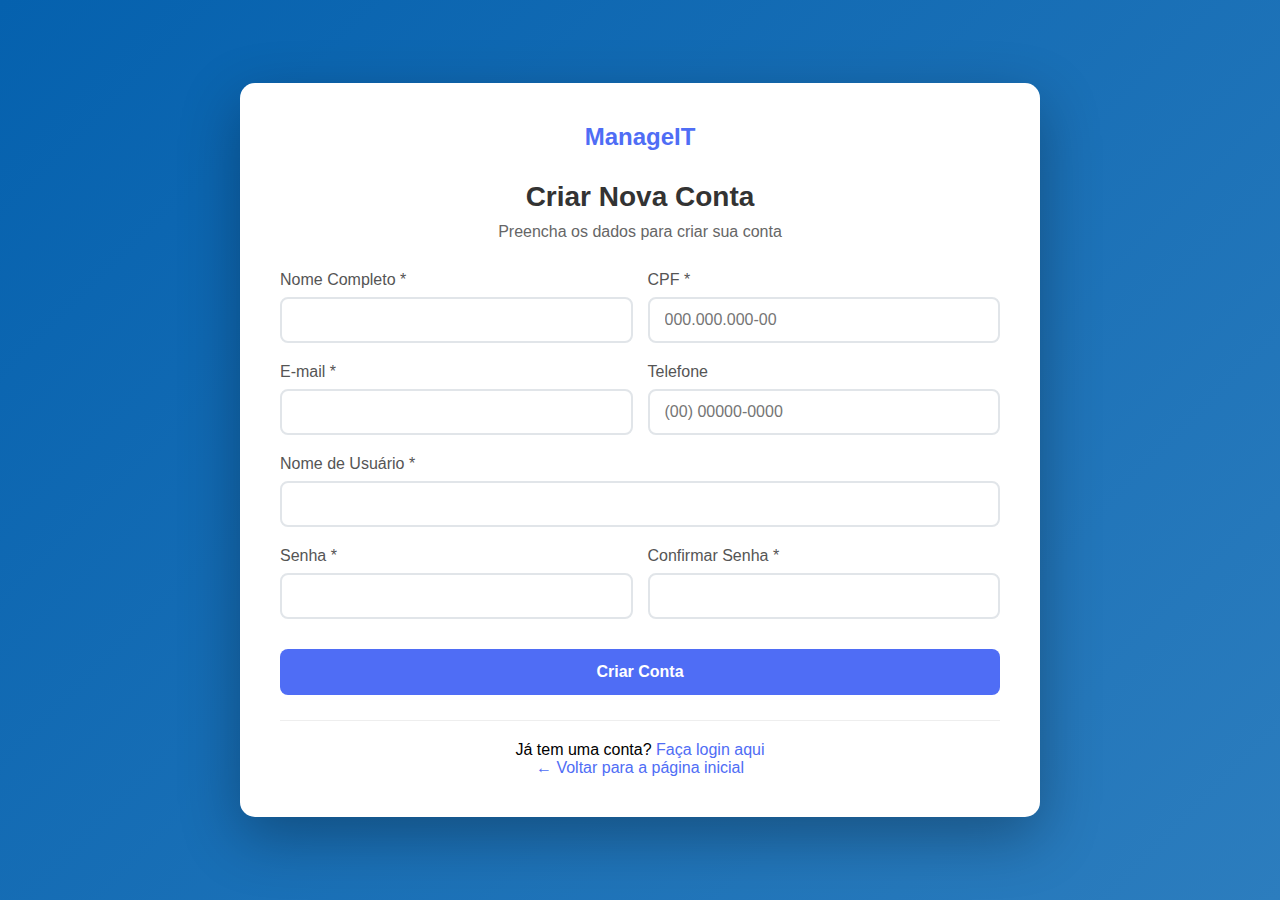
<file: src/main/resources/static/cadastro.html>
<!DOCTYPE html>
<html lang="pt-BR">
<head>
    <meta charset="UTF-8">
    <meta name="viewport" content="width=device-width, initial-scale=1.0">
    <title>Cadastro - ManageIT</title>
    <link rel="stylesheet" href="./styles/general.css">
    <link rel="stylesheet" href="./styles/cadastro.css">
</head>
<body>
<div class="container container_cadastro">
    <div class="logo">ManageIT</div>
    <h1>Criar Nova Conta</h1>
    <p class="subtitle">Preencha os dados para criar sua conta</p>

    <div id="message" class="message" style="display: none;"></div>

    <form id="cadastroForm">
        <div class="form-row">
            <div class="form-group">
                <label for="nome">Nome Completo *</label>
                <input type="text" id="nome" name="nome" required>
            </div>
            <div class="form-group">
                <label for="cpf">CPF *</label>
                <input type="text" id="cpf" name="cpf" placeholder="000.000.000-00" required>
            </div>
        </div>

        <div class="form-row">
            <div class="form-group">
                <label for="email">E-mail *</label>
                <input type="email" id="email" name="email" required>
            </div>
            <div class="form-group">
                <label for="telefone">Telefone</label>
                <input type="tel" id="telefone" name="telefone" placeholder="(00) 00000-0000">
            </div>
        </div>

        <div class="form-group">
            <label for="login">Nome de Usuário *</label>
            <input type="text" id="login" name="login" required>
        </div>

        <div class="form-row">
            <div class="form-group">
                <label for="senha">Senha *</label>
                <input type="password" id="senha" name="senha" required>
            </div>
            <div class="form-group">
                <label for="confirmarSenha">Confirmar Senha *</label>
                <input type="password" id="confirmarSenha" name="confirmarSenha" required>
            </div>
        </div>

        <button type="submit" class="btn btn-primary">Criar Conta</button>
    </form>

    <div class="links">
        <p>Já tem uma conta? <a href="/login.html">Faça login aqui</a></p>
        <p><a href="/">← Voltar para a página inicial</a></p>
    </div>
</div>

<script src="js/cadastro.js"></script>
</body>
</html>
</file>
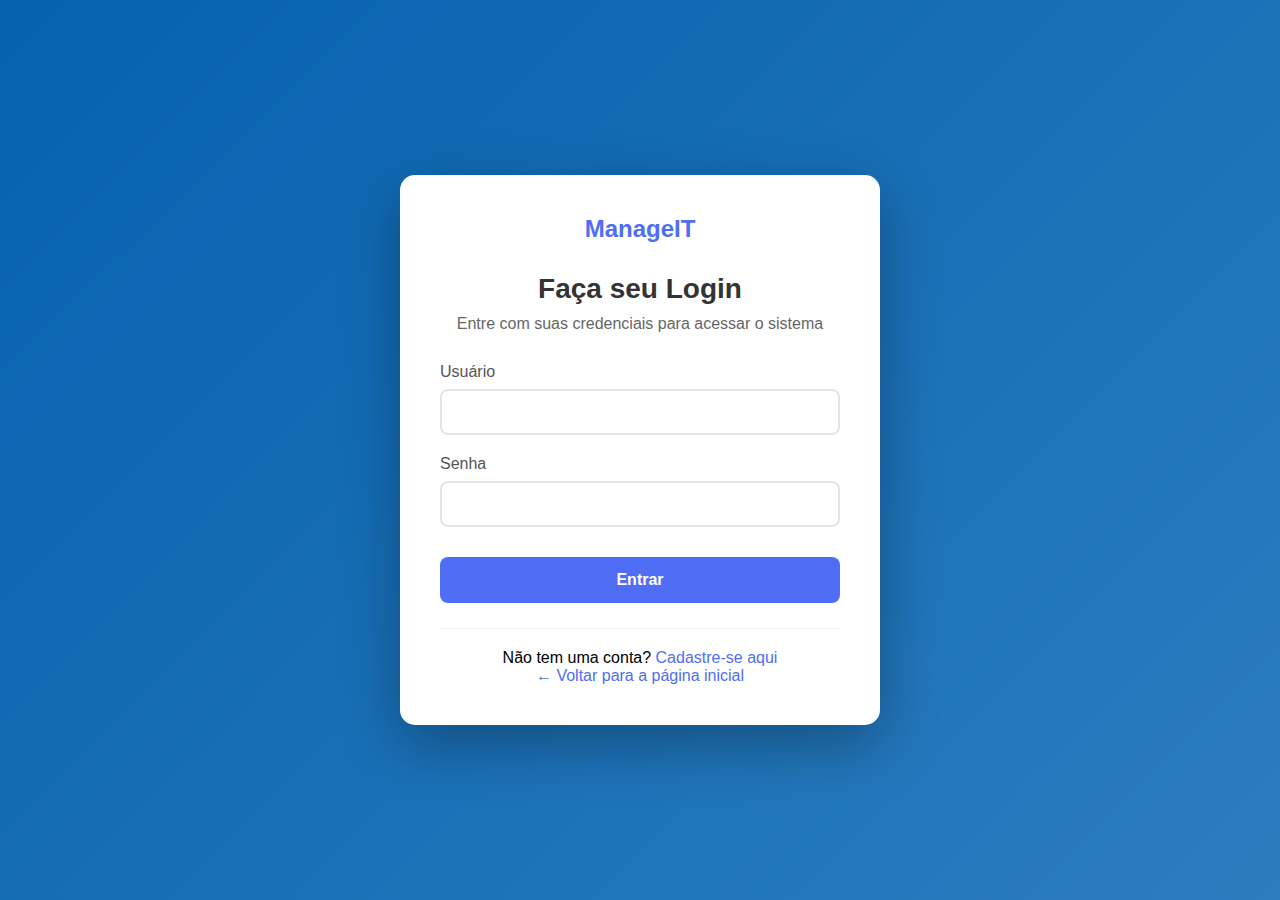
<file: src/main/resources/static/login.html>
<!DOCTYPE html>
<html lang="pt-BR">
<head>
    <meta charset="UTF-8">
    <meta name="viewport" content="width=device-width, initial-scale=1.0">
    <title>Login - ManageIT</title>
    <link rel="stylesheet" href="./styles/general.css">
    <link rel="stylesheet" href="./styles/login.css">
</head>
<body>
<div class="container">
    <div class="logo">ManageIT</div>
    <h1>Faça seu Login</h1>
    <p class="subtitle">Entre com suas credenciais para acessar o sistema</p>

    <div id="errorMessage" class="error-message" style="display: none;">
        Usuário ou senha inválidos!
    </div>

    <div id="successMessage" class="success-message" style="display: none;">
        Cadastro realizado com sucesso! Faça login.
    </div>

    <form method="post" action="/login">
        <div class="form-group">
            <label for="username">Usuário</label>
            <input type="text" id="username" name="username" required>
        </div>

        <div class="form-group">
            <label for="password">Senha</label>
            <input type="password" id="password" name="password" required>
        </div>

        <button type="submit" class="btn btn-primary">Entrar</button>
    </form>

    <div class="links">
        <p>Não tem uma conta? <a href="/cadastro.html">Cadastre-se aqui</a></p>
        <p><a href="/">← Voltar para a página inicial</a></p>
    </div>
</div>

<script>
    const urlParams = new URLSearchParams(window.location.search);

    if (urlParams.has('error')) {
        document.getElementById('errorMessage').style.display = 'block';
    }

    if (urlParams.has('success')) {
        document.getElementById('successMessage').style.display = 'block';
    }

    if (urlParams.has('logout')) {
        document.getElementById('successMessage').textContent = 'Logout realizado com sucesso!';
        document.getElementById('successMessage').style.display = 'block';
    }
</script>
</body>
</html>
</file>
<file: src/main/resources/static/styles/general.css>
@charset "UTF-8";

* {
    margin: 0;
    padding: 0;
    box-sizing: border-box;
}

body {
    font-family: 'Segoe UI', Tahoma, Geneva, Verdana, sans-serif;
    background: linear-gradient(135deg, #0561AE 0%, #2C7DBE 100%);
    min-height: 100vh;
    display: flex;
    justify-content: center;
    align-items: center;
    padding: 20px;
}

.container {
    background: white;
    border-radius: 15px;
    box-shadow: 0 20px 60px rgba(0, 0, 0, 0.3);
    overflow: hidden;
    width: 100%;
    padding: 40px;
}

.logo {
    font-size: 24px;
    font-weight: bold;
    margin-bottom: 30px;
    color: #4f6df5;
    text-align: center;
}
</file>
<file: src/main/resources/static/styles/cadastro.css>
.container{
    width: 50rem;
}

h1 {
    font-size: 28px;
    margin-bottom: 10px;
    color: #333;
    text-align: center;
}

.subtitle {
    color: #666;
    text-align: center;
    margin-bottom: 30px;
}

.form-group {
    margin-bottom: 20px;
}

label {
    display: block;
    margin-bottom: 8px;
    color: #555;
    font-weight: 500;
}

input, select {
    width: 100%;
    padding: 12px 15px;
    border: 2px solid #e1e5e9;
    border-radius: 8px;
    font-size: 16px;
    transition: border-color 0.3s;
}

input:focus, select:focus {
    outline: none;
    border-color: #4f6df5;
}

.btn {
    width: 100%;
    padding: 14px;
    border: none;
    border-radius: 8px;
    font-size: 16px;
    font-weight: 600;
    cursor: pointer;
    transition: all 0.3s ease;
    margin-top: 10px;
}

.btn-primary {
    background: #4f6df5;
    color: white;
}

.btn-primary:hover {
    background: #3a56d6;
    transform: translateY(-2px);
    box-shadow: 0 5px 15px rgba(0, 0, 0, 0.1);
}

.btn-secondary {
    background: #f8f9fa;
    color: #4f6df5;
    border: 2px solid #4f6df5;
}

.btn-secondary:hover {
    background: #e9ecef;
}

.links {
    text-align: center;
    margin-top: 25px;
    padding-top: 20px;
    border-top: 1px solid #eee;
}

.links a {
    color: #4f6df5;
    text-decoration: none;
}

.links a:hover {
    text-decoration: underline;
}

.message {
    padding: 12px;
    border-radius: 8px;
    margin-bottom: 20px;
    text-align: center;
    font-weight: 500;
}

.success {
    background: #d4edda;
    color: #155724;
    border: 1px solid #c3e6cb;
}

.error {
    background: #f8d7da;
    color: #721c24;
    border: 1px solid #f5c6cb;
}

.form-row {
    display: flex;
    gap: 15px;
}

.form-row .form-group {
    flex: 1;
}

@media (max-width: 768px) {
    .container {
        padding: 30px 20px;
    }

    .form-row {
        flex-direction: column;
        gap: 0;
    }
}
</file>
<file: src/main/resources/static/styles/login.css>
.container {
    width: 30rem;
}

h1 {
    font-size: 28px;
    margin-bottom: 10px;
    color: #333;
    text-align: center;
}

.subtitle {
    color: #666;
    text-align: center;
    margin-bottom: 30px;
}

.form-group {
    margin-bottom: 20px;
}

label {
    display: block;
    margin-bottom: 8px;
    color: #555;
    font-weight: 500;
}

input {
    width: 100%;
    padding: 12px 15px;
    border: 2px solid #e1e5e9;
    border-radius: 8px;
    font-size: 16px;
    transition: border-color 0.3s;
}

input:focus {
    outline: none;
    border-color: #4f6df5;
}

.btn {
    width: 100%;
    padding: 14px;
    border: none;
    border-radius: 8px;
    font-size: 16px;
    font-weight: 600;
    cursor: pointer;
    transition: all 0.3s ease;
    margin-top: 10px;
}

.btn-primary {
    background: #4f6df5;
    color: white;
}

.btn-primary:hover {
    background: #3a56d6;
    transform: translateY(-2px);
    box-shadow: 0 5px 15px rgba(0, 0, 0, 0.1);
}

.btn-secondary {
    background: #f8f9fa;
    color: #4f6df5;
    border: 2px solid #4f6df5;
}

.btn-secondary:hover {
    background: #e9ecef;
}

.links {
    text-align: center;
    margin-top: 25px;
    padding-top: 20px;
    border-top: 1px solid #eee;
}

.links a {
    color: #4f6df5;
    text-decoration: none;
}

.links a:hover {
    text-decoration: underline;
}

.error-message {
    background: #f8d7da;
    color: #721c24;
    padding: 12px;
    border-radius: 8px;
    margin-bottom: 20px;
    text-align: center;
    display: none;
}

.success-message {
    background: #d4edda;
    color: #155724;
    padding: 12px;
    border-radius: 8px;
    margin-bottom: 20px;
    text-align: center;
    display: none;
}
</file>
